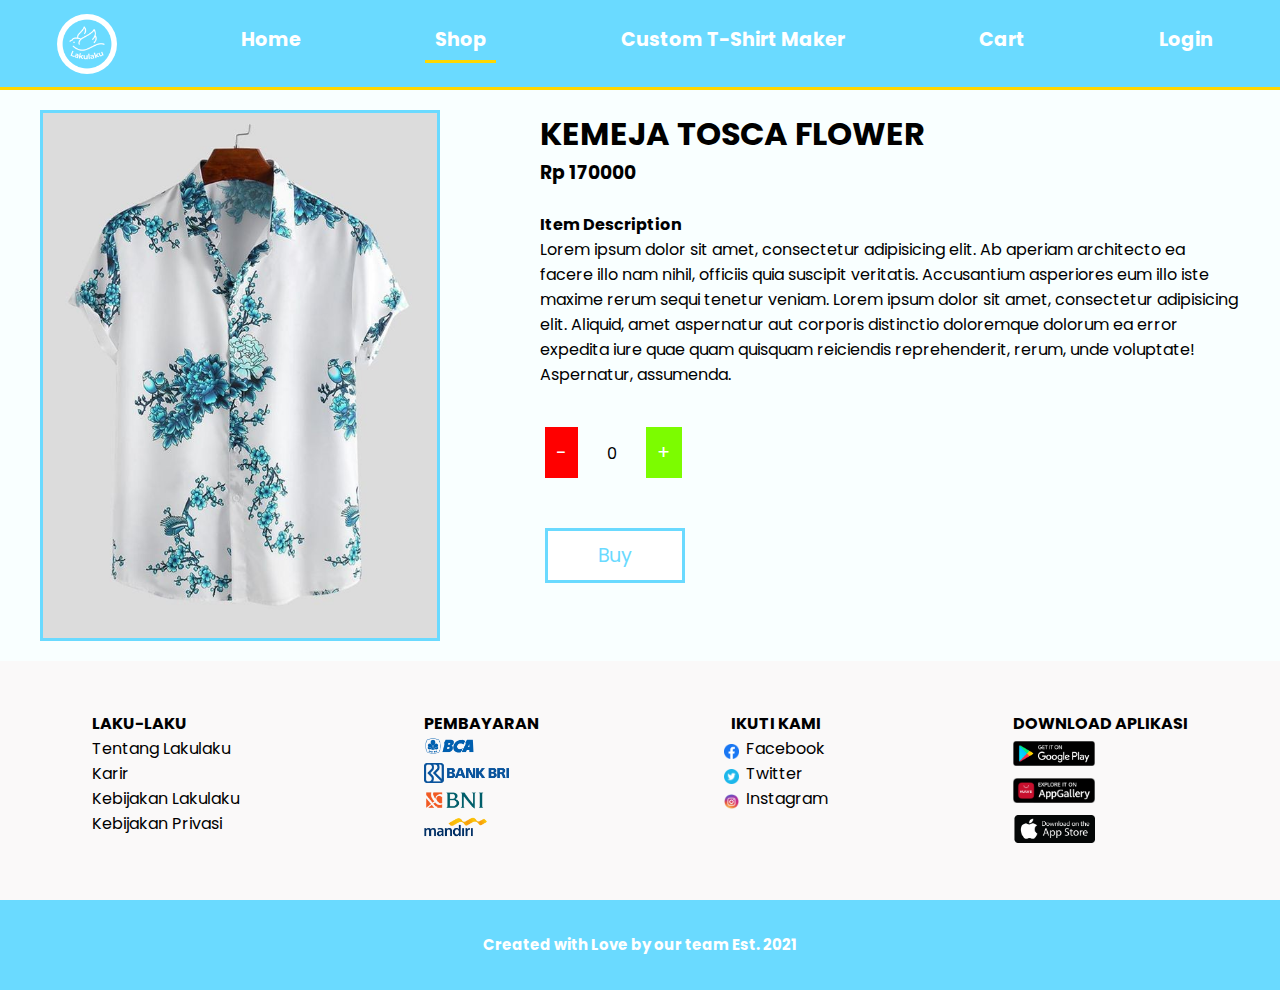
<file: HTML/detail.html>
<!doctype html>
<html lang="en">
<head>
  <meta charset="UTF-8">
  <meta name="viewport"
        content="width=device-width, user-scalable=no, initial-scale=1.0, maximum-scale=1.0, minimum-scale=1.0">
  <meta http-equiv="X-UA-Compatible" content="ie=edge">
  <title>Lakulaku - Detail</title>
  <!--    font-->
  <link rel="preconnect" href="https://fonts.gstatic.com">
  <link href="https://fonts.googleapis.com/css2?family=Poppins&family=Roboto&display=swap" rel="stylesheet">
  <!-- My CSS-->
  <link rel="stylesheet" href="../CSS/header-footer.css">
  <link rel="stylesheet" href="../CSS/detail.css">
  <script src="https://ajax.googleapis.com/ajax/libs/jquery/3.5.1/jquery.min.js"></script>
</head>

<body>
<header>
  <a href="" class="logo">
    <img src="../Assets/Logo.png" alt="">
  </a>
  <a class="item" href="./index.html">Home</a>
  <a class="item active" href="./shop.html">Shop</a>
  <a class="item" href="./custom.html">Custom T-Shirt Maker</a>
  <a class="item" href="./cart.html">Cart</a>
  <a href="./login.html" class="item" id="loginstatus">Login</a>
</header>

<style>

</style>

<section>
  <div class="flex">

  </div>
</section>

<div class="before-footer">
  <div class="footer-abu">
    <div class="lakulaku">
      <h4>LAKU-LAKU</h4>
      <div href=""> Tentang Lakulaku</div>
      <div href=""> Karir</div>
      <div href=""> Kebijakan Lakulaku</div>
      <div href=""> Kebijakan Privasi</div>
    </div>

    <div class ="pembayaran">
      <h4>PEMBAYARAN</h4>
      <div id="bca">
        <img src="../Assets/bca.png" alt=""> 
      </div>
      <div id="bri">
        <img src="../Assets/bri.png" alt="">
      </div>
      <div id="bni">
        <img src="../Assets/bni.png" alt="">
      </div>
      <div id="mandiri">
        <img src="../Assets/Bank_Mandiri_logo_white_bg-removebg-preview.png" alt="">
      </div>
    </div>
    <div class="ikutikami">
      <h4>IKUTI KAMI</h4>
      <div class="sosmed">
        <img class="sosmed-img" src="../Assets/fa book.png" alt="">
        <div href="">Facebook</div>
      </div>
      <div class="sosmed">
        <img class="sosmed-img" src="../Assets/twitter-removebg-preview (1).png" alt="">
        <div href="">Twitter</div>
      </div>
      <div class="sosmed">
        <img class="sosmed-img" src="../Assets/ig-removebg-preview.png" alt="">
        <div href="">Instagram</div>
      </div>
    </div>

    <div class="download">
      <h4>DOWNLOAD APLIKASI</h4>
      <div class="aplikasi">
        <img src="../Assets/google_play.png" alt="">
      </div>
      <div class="aplikasi">
        <img src="../Assets/huawei2.png" alt="">
      </div>
      <div class="aplikasi" id="apple-store">
        <img src="../Assets/apple store.png" alt="">
      </div>
    </div>
</div>
</div>
<footer>
  <h3>Created with Love by our team Est. 2021</h3>
</footer>
</body>
<script src="../JS/database.js"></script>
<script>
  let choosen = 1;
  $("#loginstatus").html("Login");
  if(document.cookie.split("=")[1] == "true") $("#loginstatus").html("Logout");

  loadChoosen();
  function loadChoosen(){
    $(".flex").append(`<img src="../Assets/${image[choosen]}" alt="" class="big-image">
    <div class="right-info">
      <h1>${itemname[choosen]}</h1>
      <h3>Rp ${itemprice[choosen]}</h3>
      <br>
      <label for="desc"><b>Item Description</b></label>
      <p id="desc">Lorem ipsum dolor sit amet, consectetur adipisicing elit. Ab aperiam architecto ea facere illo nam nihil, officiis quia suscipit veritatis. Accusantium asperiores eum illo iste maxime rerum sequi tenetur veniam. Lorem ipsum dolor sit amet, consectetur adipisicing elit. Aliquid, amet aspernatur aut corporis distinctio doloremque dolorum ea error expedita iure quae quam quisquam reiciendis reprehenderit, rerum, unde voluptate! Aspernatur, assumenda.</p>
      <div class="numbers">
        <button class="minus" onclick="minus()">-</button> <span id="num">0</span> <button class="plus" onclick="plus()">+</button>
      </div>
      <br><br>
      <button class="buy">Buy</button>
    </div>`);
  }

  function plus(){
    let num = $("#num").html();
    num++;
    $("#num").html(num);
  }

  function minus(){
    let num = $("#num").html();
    if(num > 0) num--;
    $("#num").html(num);
  }

</script>
</html>
</file>
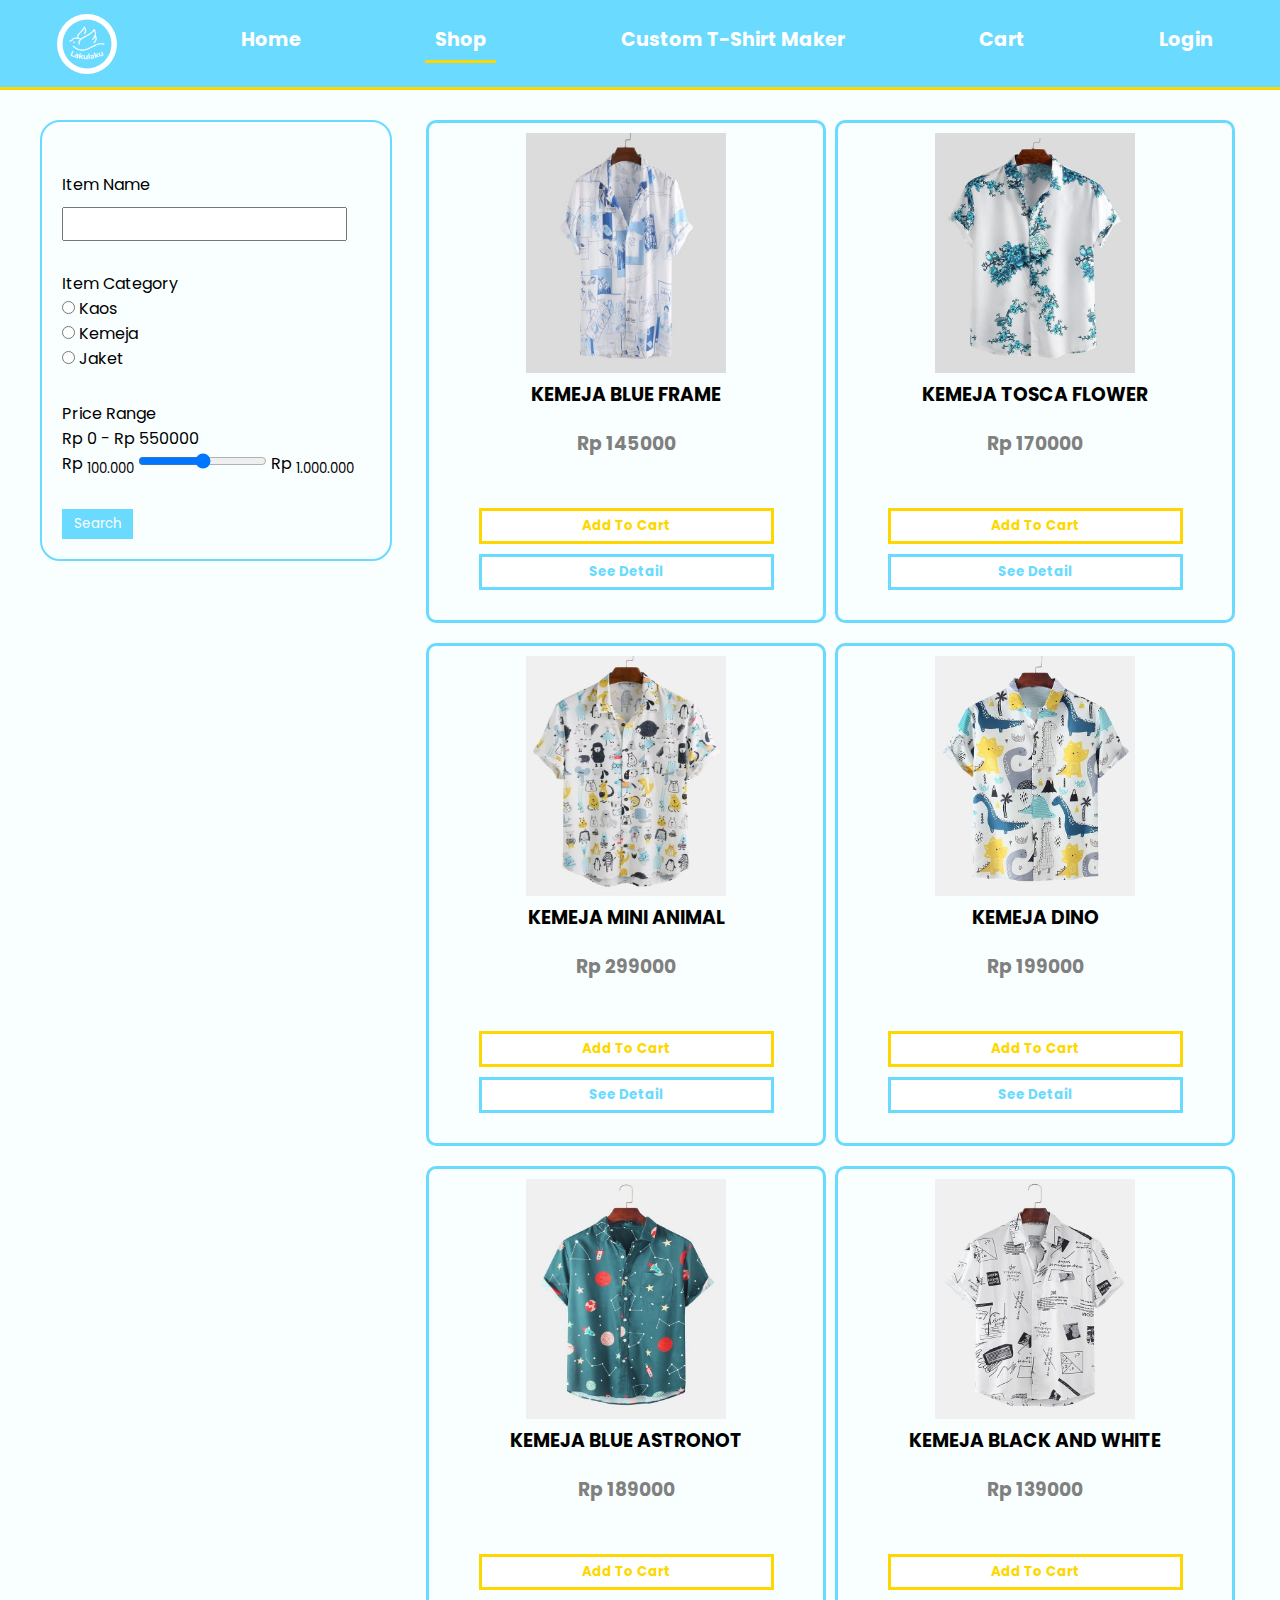
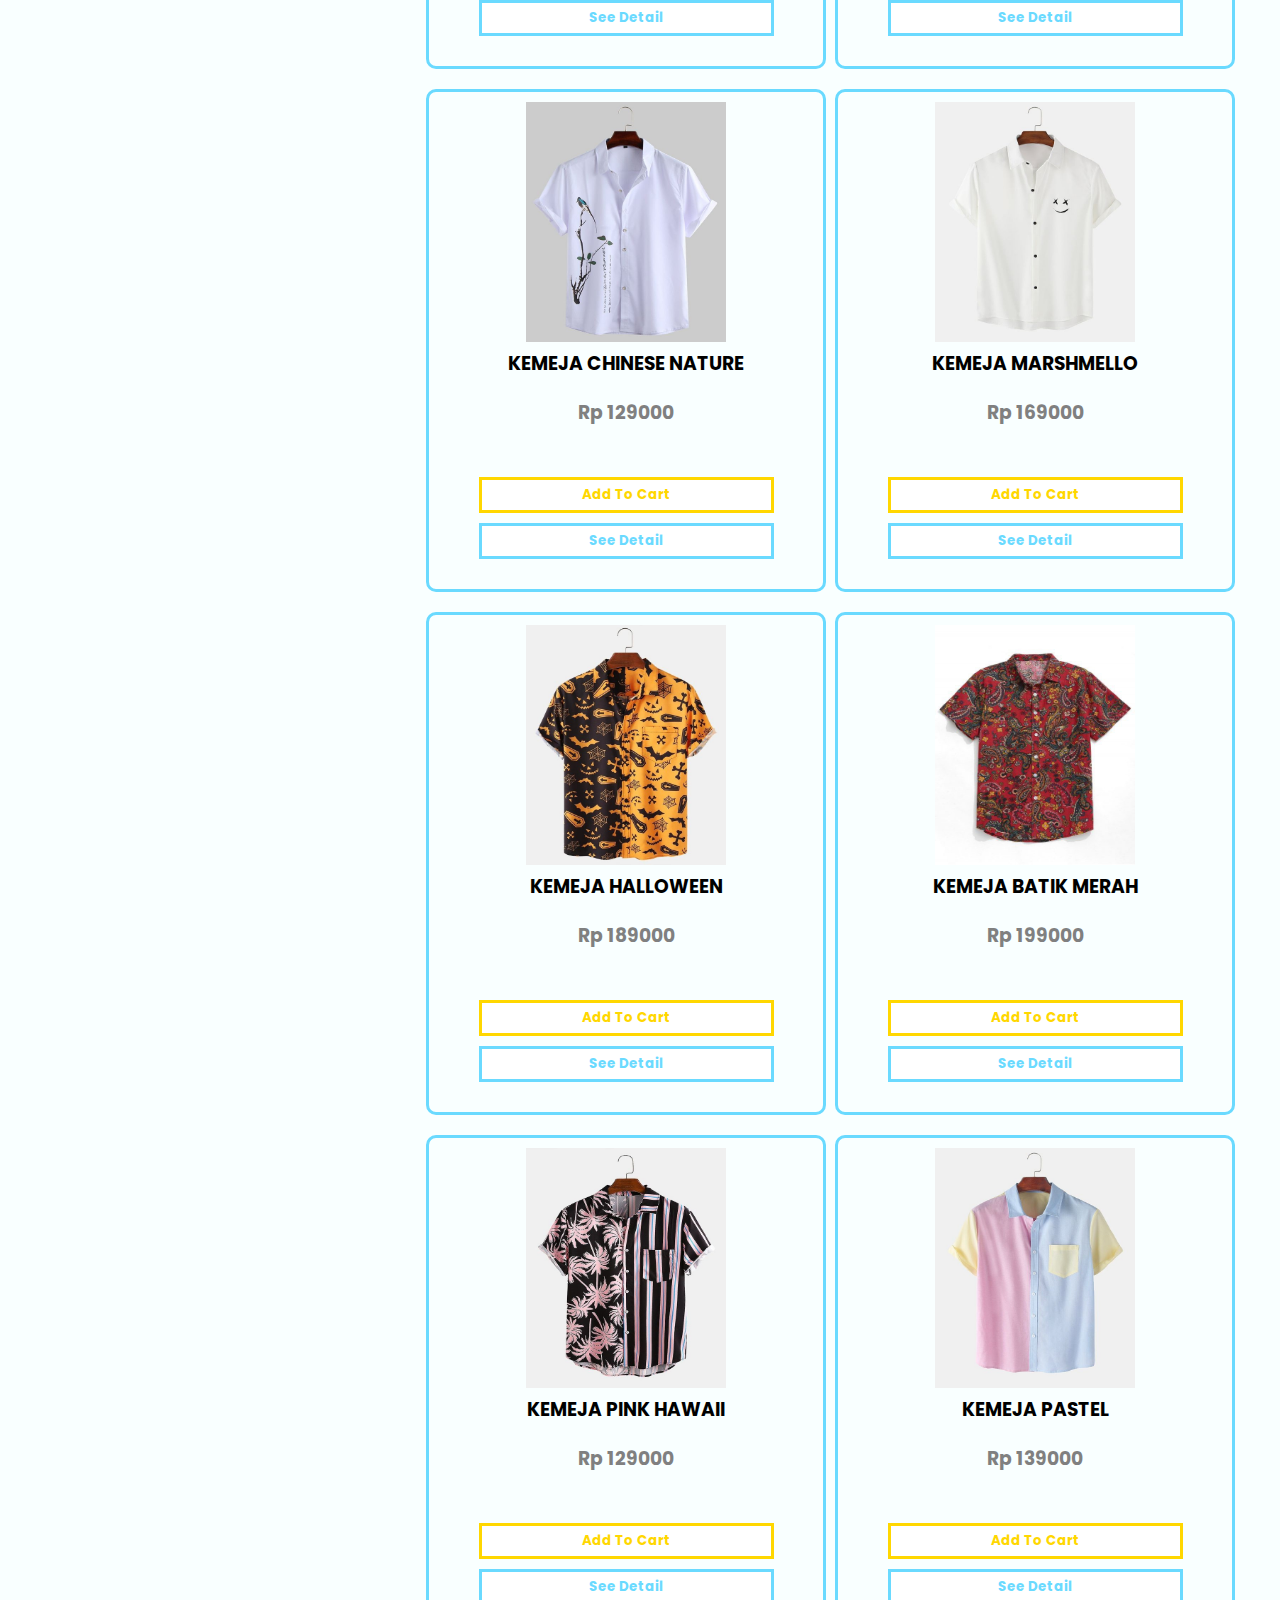
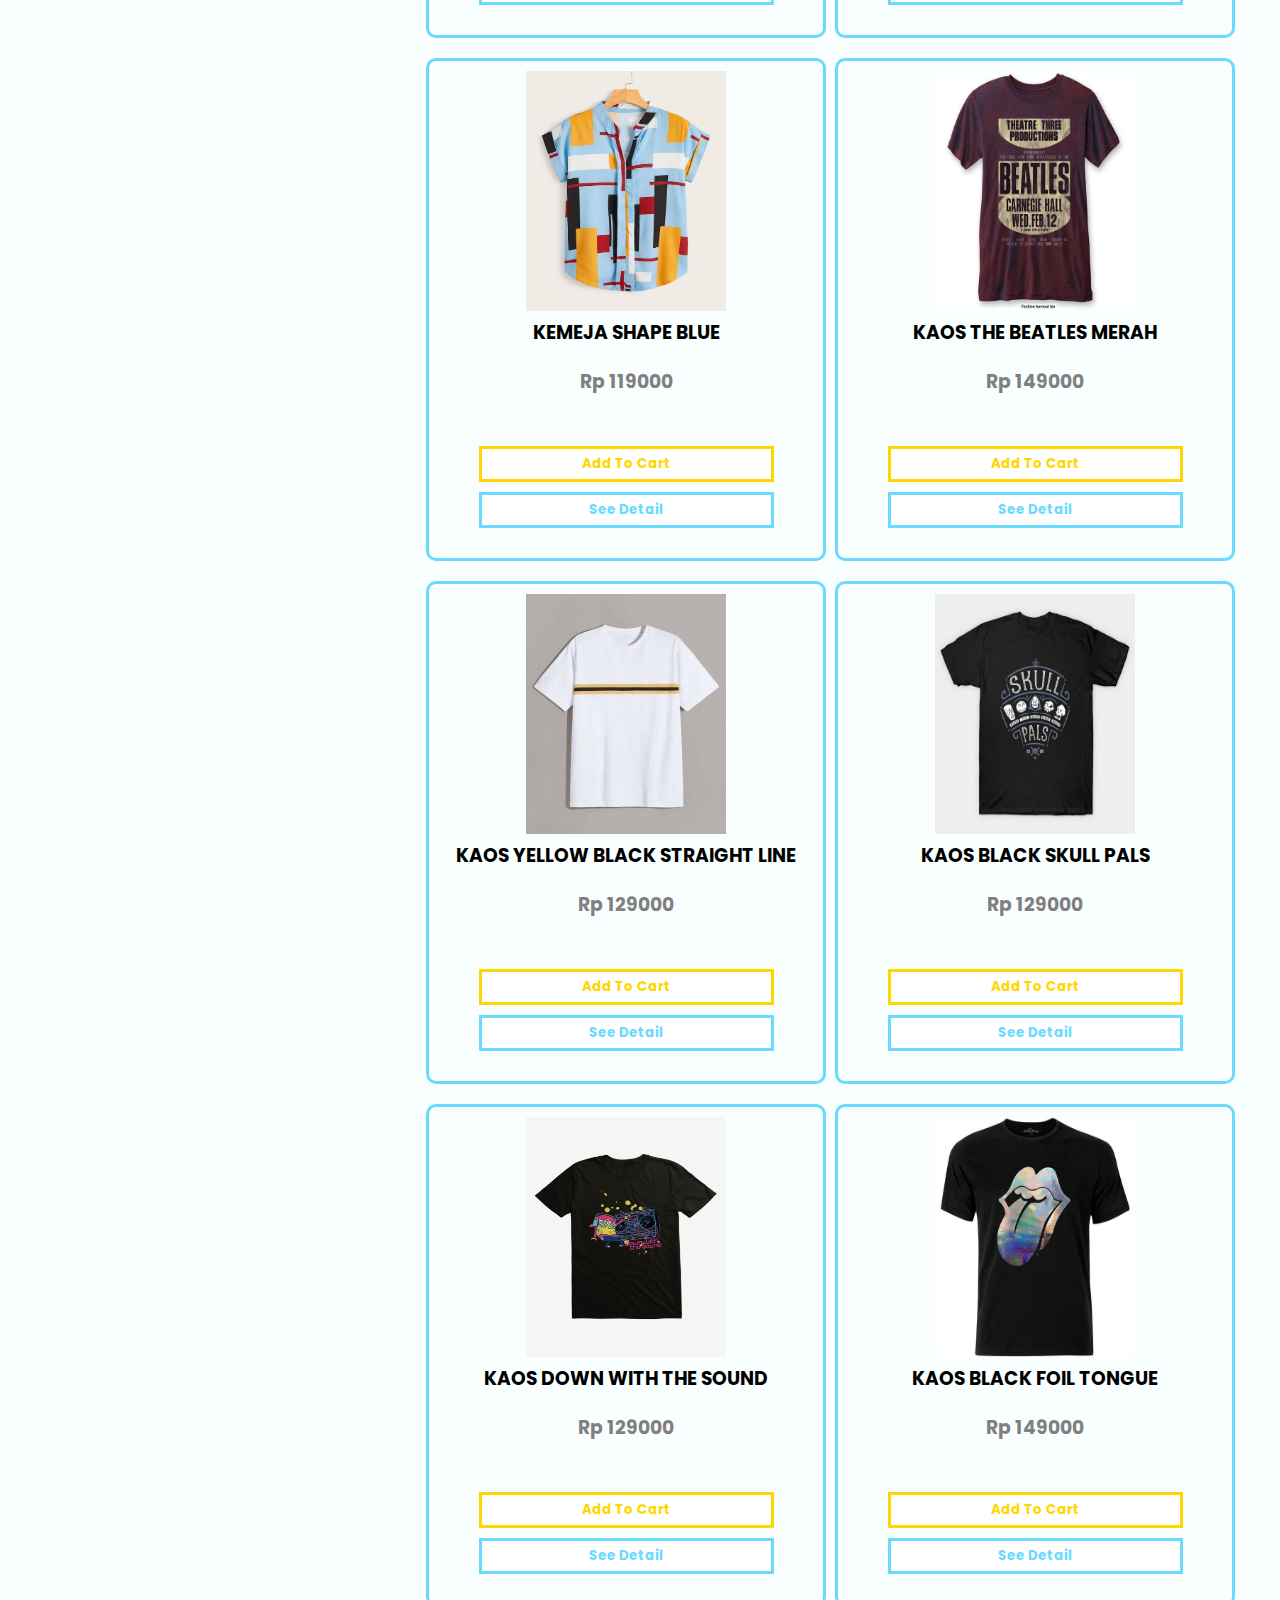
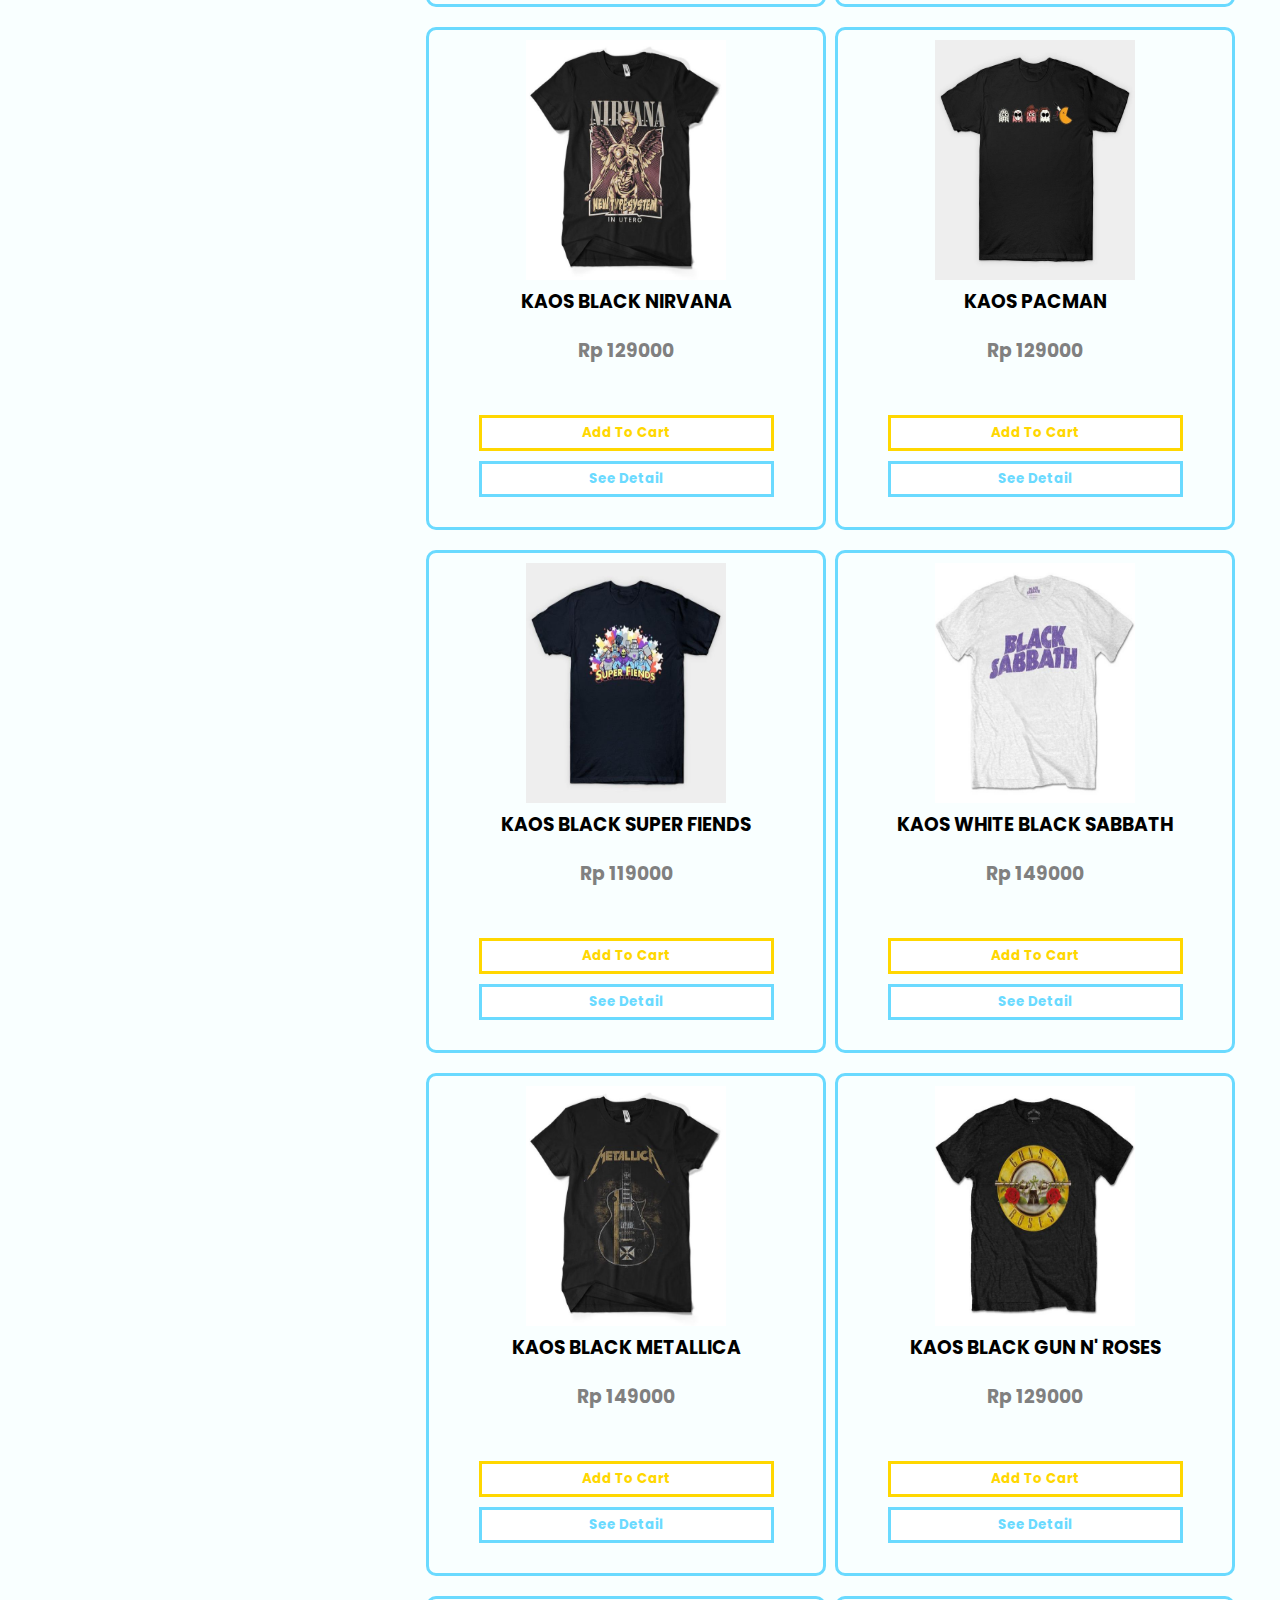
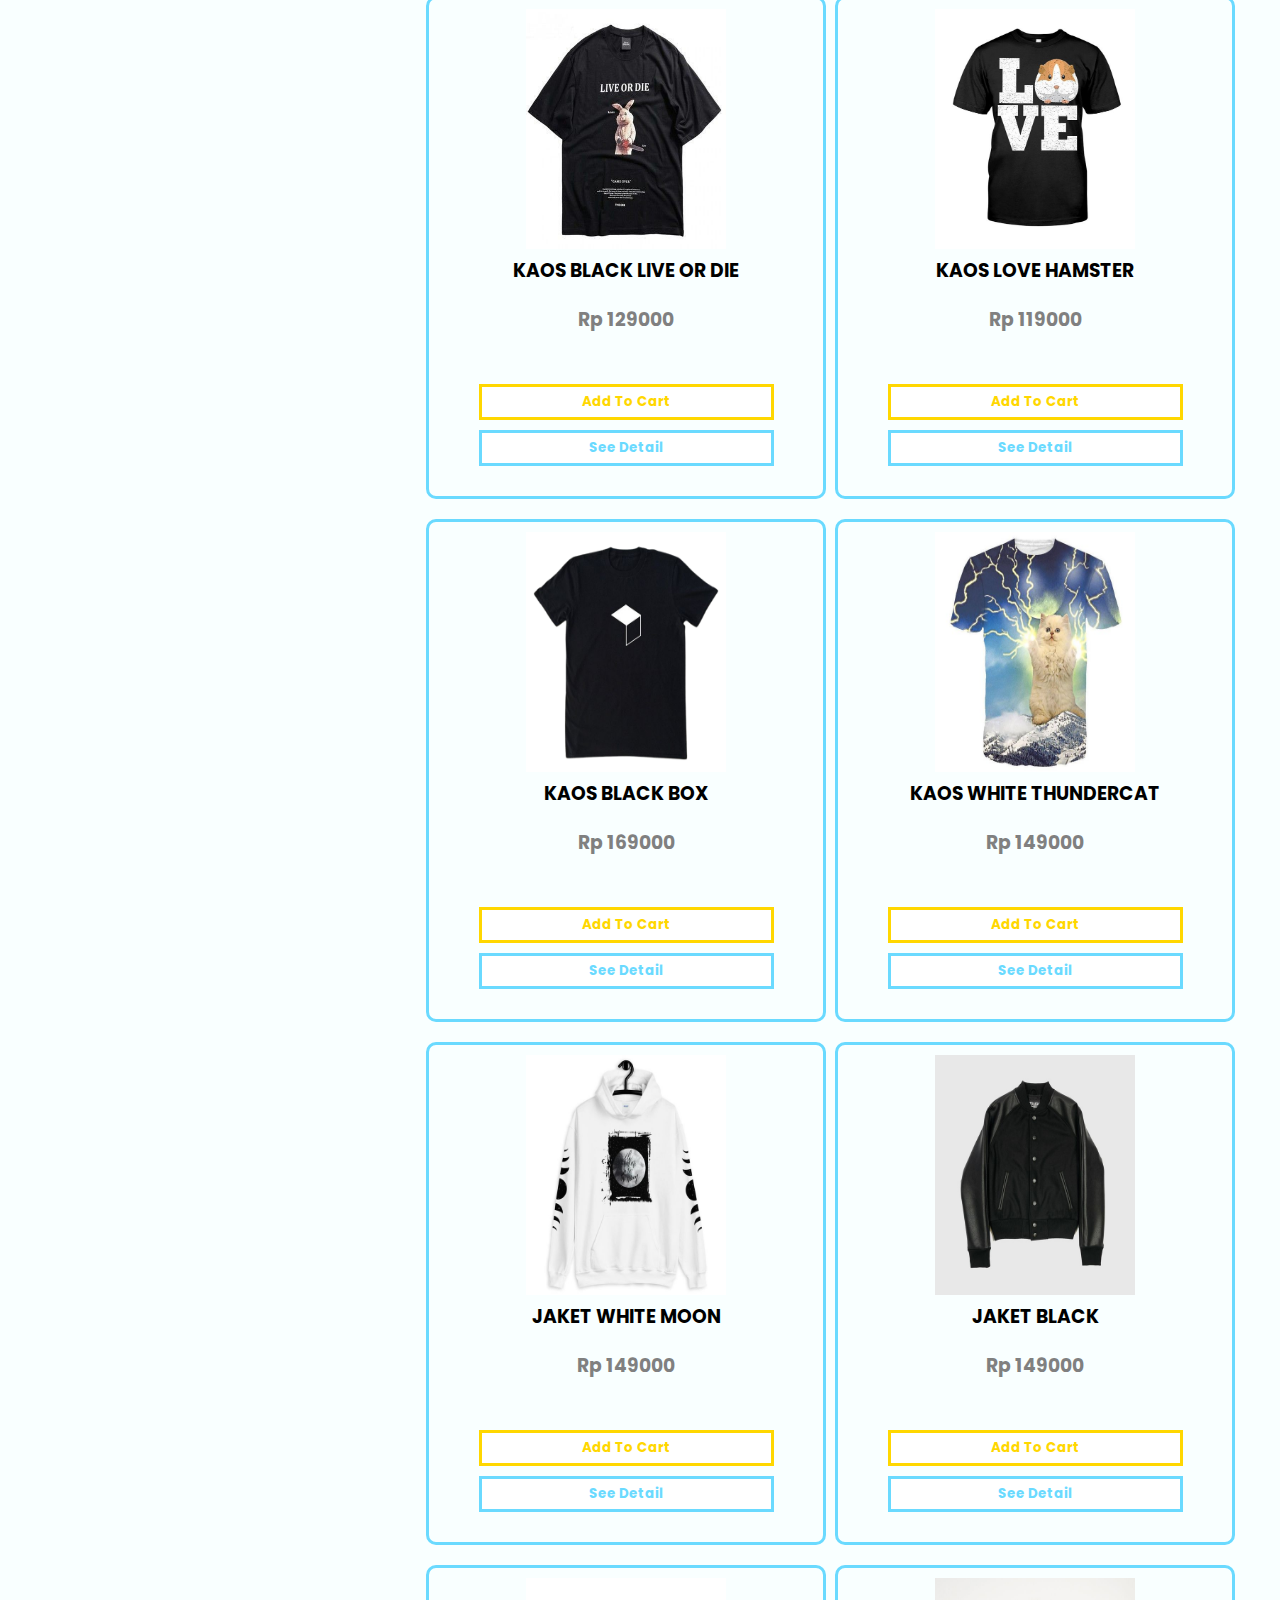
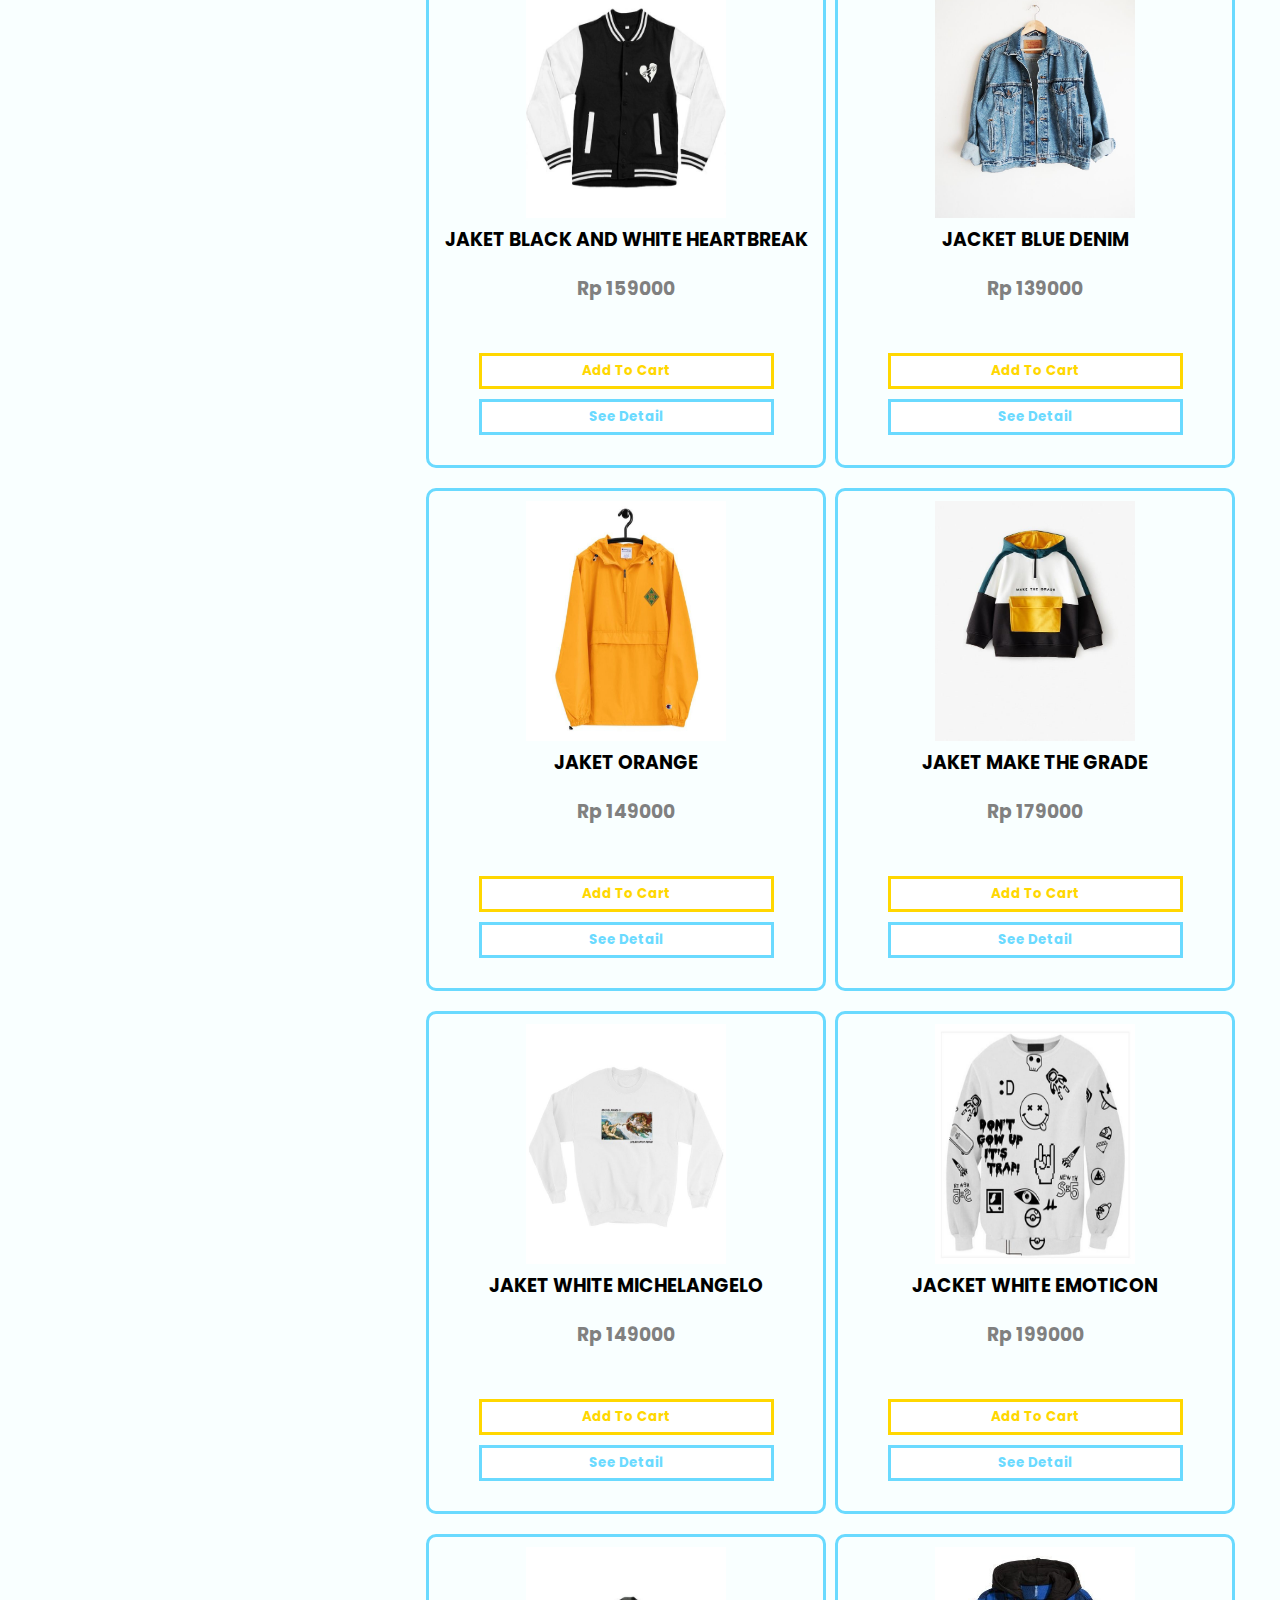
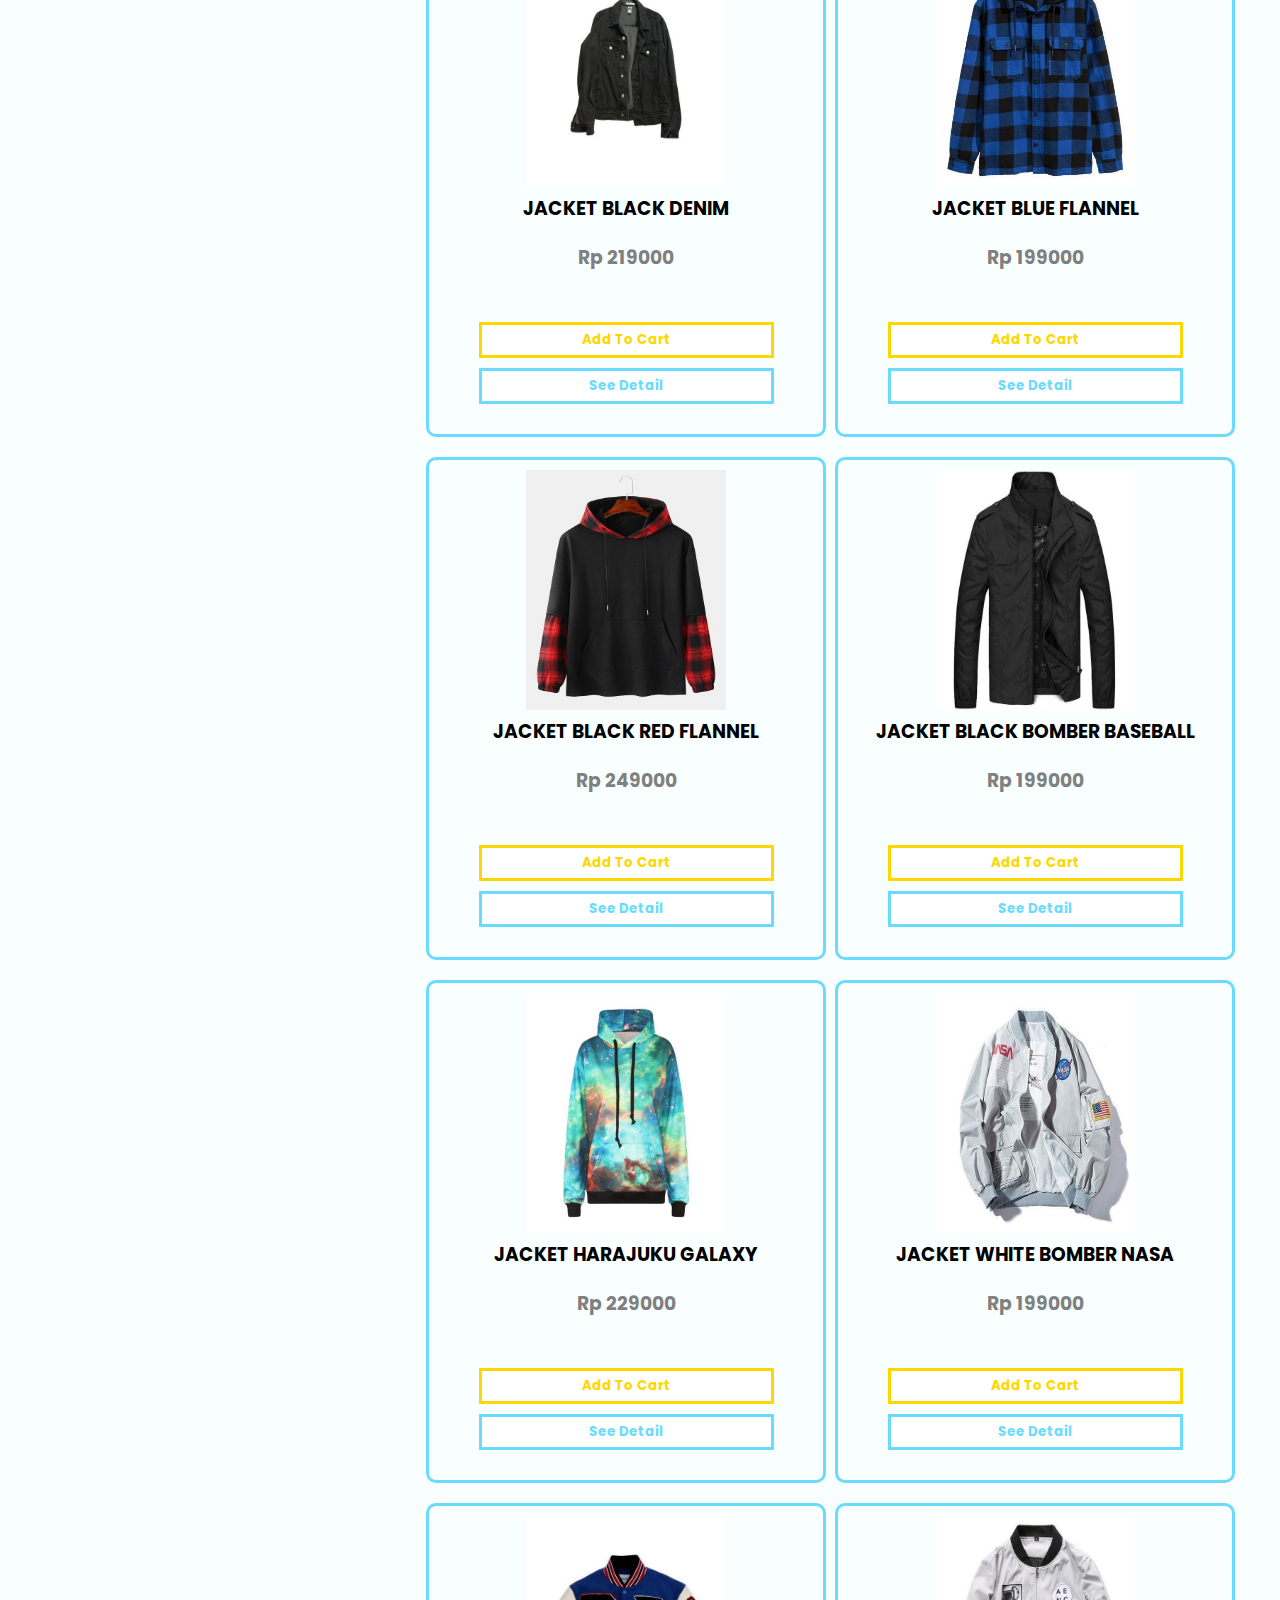
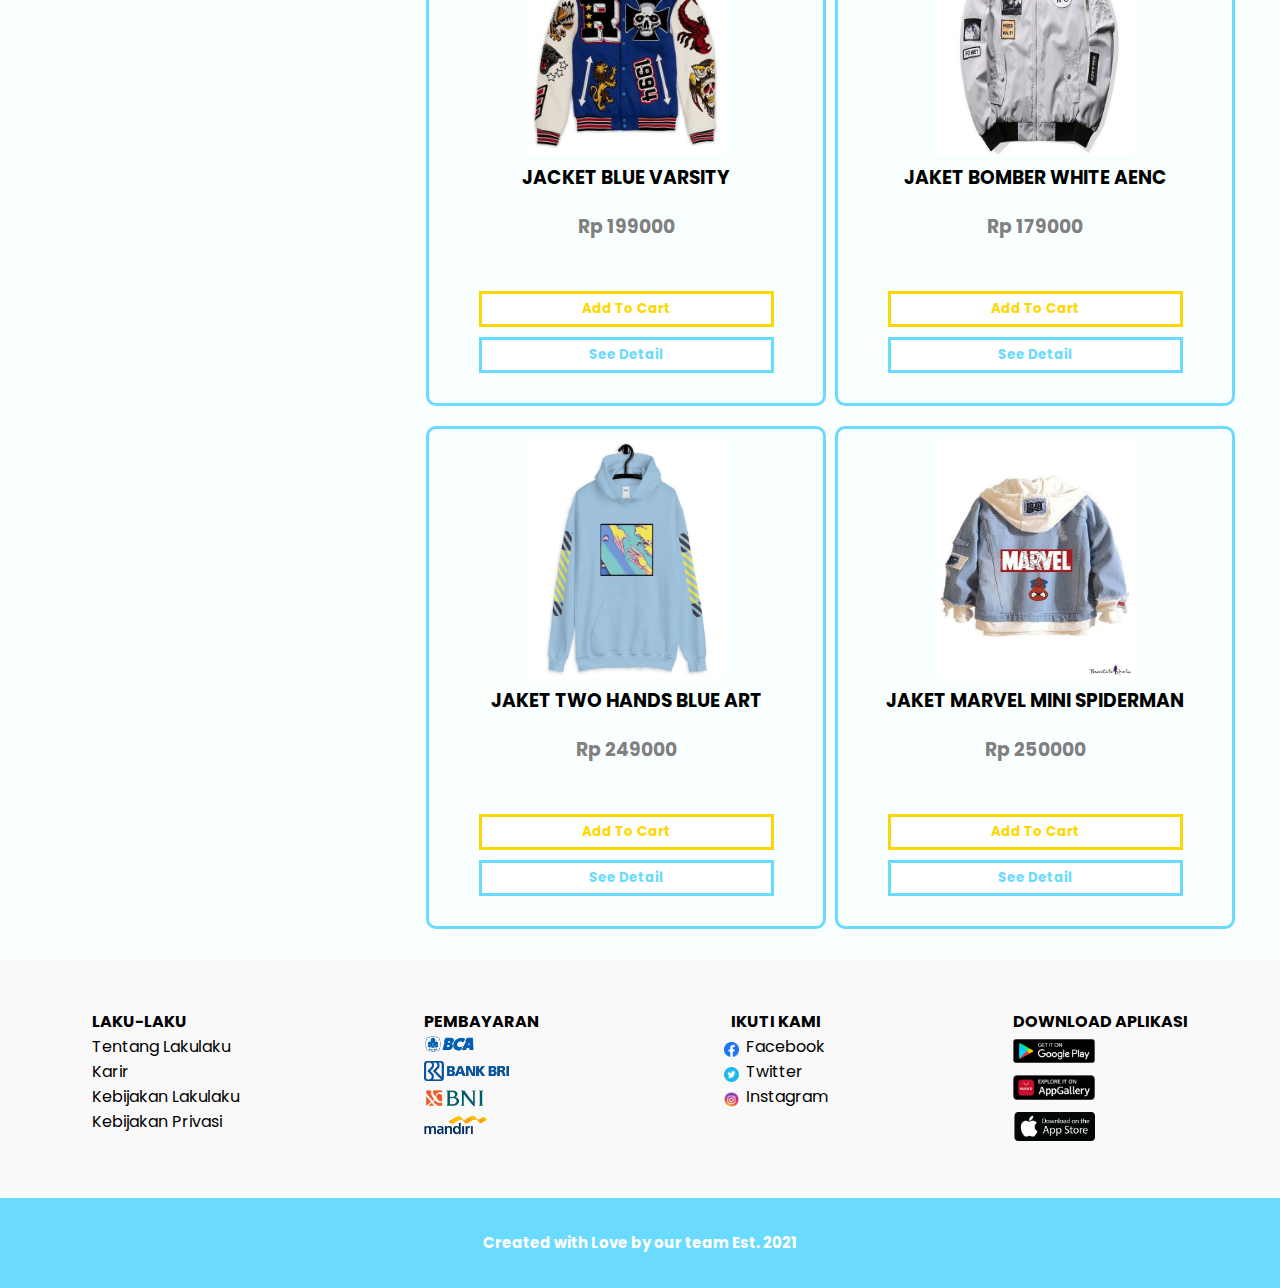
<file: HTML/shop.html>
<!doctype html>
<html lang="en">
<head>
  <meta charset="UTF-8">
  <meta name="viewport"
        content="width=device-width, user-scalable=no, initial-scale=1.0, maximum-scale=1.0, minimum-scale=1.0">
  <meta http-equiv="X-UA-Compatible" content="ie=edge">
  <title>Lakulaku - Shop</title>
  <!--    font-->
  <link rel="preconnect" href="https://fonts.gstatic.com">
  <link href="https://fonts.googleapis.com/css2?family=Poppins&family=Roboto&display=swap" rel="stylesheet">
  <!-- My CSS-->
  <link rel="stylesheet" href="../CSS/header-footer.css">
  <link rel="stylesheet" href="../CSS/shop.css">
  <script src="https://ajax.googleapis.com/ajax/libs/jquery/3.5.1/jquery.min.js"></script>
</head>

<body>
<header>
  <a href="" class="logo">
    <img src="../Assets/Logo.png" alt="">
  </a>
  <a class="item" href="./index.html">Home</a>
  <a class="item active" href="./shop.html">Shop</a>
  <a class="item" href="./custom.html">Custom T-Shirt Maker</a>
  <a class="item" href="./cart.html">Cart</a>
  <a href="./login.html" class="item" id="loginstatus">Login</a>
</header>

<section>
  <div class="left">
    <div class="upper">
      <div class="field">
        <p>Item Name</p>
        <input type="text" id="name">
      </div>
  
      <div class="field">
        <p>Item Category</p>
        <div class="checkbox">
          <input type="radio" id="kaos" name="c"> Kaos
        </div>
        <div class="checkbox">
          <input type="radio" id="kemeja" name="c"> Kemeja
        </div>
        <div class="checkbox">
          <input type="radio" id="jaket" name="c"> Jaket
        </div>
      </div>
    </div>
    
    <div class="bottom">
      <div class="field">
        <p>Price Range</p>
        <p class="picked">Rp 0 - Rp 550000</p>
        Rp <sub>100.000</sub> <input type="range" id="price" min="100000" max="1000000" step="10000"> Rp <sub>1.000.000</sub>
      </div>
  
      <div class="field">
        <button onclick="doSearch()">Search</button>
      </div>
    </div>

  </div>

  <div class="items">

  </div>
</section>

<div class="before-footer">
  <div class="footer-abu">
      <div class="lakulaku">
      <h4>LAKU-LAKU</h4>
      <div href=""> Tentang Lakulaku</div>
      <div href=""> Karir</div>
      <div href=""> Kebijakan Lakulaku</div>
      <div href=""> Kebijakan Privasi</div>
      </div>

      <div class ="pembayaran">
      <h4>PEMBAYARAN</h4>
      <div id="bca">
          <img src="../Assets/bca.png" alt=""> 
      </div>
      <div id="bri">
          <img src="../Assets/bri.png" alt="">
      </div>
      <div id="bni">
          <img src="../Assets/bni.png" alt="">
      </div>
      <div id="mandiri">
          <img src="../Assets/Bank_Mandiri_logo_white_bg-removebg-preview.png" alt="">
      </div>
      </div>
      <div class="ikutikami">
      <h4>IKUTI KAMI</h4>
      <div class="sosmed">
          <img class="sosmed-img" src="../Assets/fa book.png" alt="">
          <div href="">Facebook</div>
      </div>
      <div class="sosmed">
          <img class="sosmed-img" src="../Assets/twitter-removebg-preview (1).png" alt="">
          <div href="">Twitter</div>
      </div>
      <div class="sosmed">
          <img class="sosmed-img" src="../Assets/ig-removebg-preview.png" alt="">
          <div href="">Instagram</div>
      </div>
      </div>

      <div class="download">
      <h4>DOWNLOAD APLIKASI</h4>
      <div class="aplikasi">
          <img src="../Assets/google_play.png" alt="">
      </div>
      <div class="aplikasi">
          <img src="../Assets/huawei2.png" alt="">
      </div>
      <div class="aplikasi" id="apple-store">
          <img src="../Assets/apple store.png" alt="">
      </div>
      </div>
  </div>
</div>
<footer>
  <h3>Created with Love by our team Est. 2021</h3>
</footer>

</body>
<script src="../JS/database.js"></script>
<script>
  let user = document.cookie.split("=")[1];

  $("#loginstatus").html("Login");
  if(document.cookie.split("=")[1] == "true") $("#loginstatus").html("Logout");

  loadItems();

  $("#price").on("change", function(){
    $(".picked").html(`Rp 0 - Rp ${$("#price").val()}`);
  });

  function loadItems(){
    const AMOUNT = image.length;

    for(let i = 0; i < AMOUNT; i++){
      append(i);
    }
  }

  function append(i){
    $(".items").append(`<div class="card">
        <div class="image">
            <img src="../Assets/${image[i]}" alt="">
        </div>
        <div class="title">
          <h3>${itemname[i]}</h3>
        </div>
        <div class="price">
            <h3>Rp ${itemprice[i]}</h3>
        </div>
        <div class="button">
          <button onclick="addToCart()">Add To Cart</button>
          <a href="detail.html"><button class="see-detail" onclick="setid(${i})">See Detail</button></a>
        </div>
      </div>`)
  }

  function addToCart(){
    if(user === "false"){
      alert("Cannot insert item to the cart");
      alert("Please login first :(")
    }
    else{
      alert("Success adding item to cart");
    }
  }

  function doSearch(){
    $(".items").html("");

    let price = $("#price").val();
    let name = $("#name").val();
    let kaos = $("#kaos").prop("checked"); // 2
    let kemeja = $("#kemeja").prop("checked"); // 3
    let jaket = $("#jaket").prop("checked"); // 1


    const AMOUNT = image.length;
    if(name == ""){
      for(let i = 0; i < AMOUNT; i++){
        if(kaos){
          if(kategori[i] == 2){
            append(i);
          }
        }
        if(kemeja){
          if(kategori[i] == 3){
            append(i);
          }
        }
        if(jaket){
          if(kategori[i] == 1){
            append(i);
          }
        }
      }
    }else{
      for(let i = 0; i < AMOUNT; i++){
        if(itemname[i].includes(name)){
          append(i);
        }
      }
    }

  }

</script>

</html>
</file>
<file: CSS/header-footer.css>
*{
    margin: 0;
    padding: 0;
    font-family: 'Poppins', sans-serif;
    box-sizing: border-box;
}

a{
    text-decoration: none;
    color: white;
}

h1,h2,.item{
    font-family: 'Poppins', sans-serif;
}

body{
    font-family: 'Roboto', sans-serif;
    background-color: #f9ffff;
}

header{
    width: 100vw;
    height: 10vh;
    background-color: #6adaff;
    display: flex;
    justify-content: space-around;
    align-items: center;
    border-bottom: 3px solid gold;
    color: white;
    position: sticky;
    top: 0;
    z-index: 1;
}

.logo{
    width: 60px;
    height: 60px;
    background-color: white;
    border-radius: 100px;
}

.logo img{
    width: 60px;
    height: 60px;
}

a.item{
    font-size: 1.2rem;
    font-weight: bold;
    border-bottom: 2px solid transparent;
    padding-bottom: 6px;
    padding-left: 10px;
    padding-right: 10px;
}

a.item.active{
    border-bottom: 3px solid gold;
}

a.item:hover{
    font-size: 1.2rem;
    font-weight: bold;
    transition: border 1s;
    cursor: pointer;
    border-bottom: 2px solid gold;
    padding-bottom: 6px;
    padding-left: 10px;
    padding-right: 10px;
}


.footer-abu {
    background-color: #FAF9F9;
    display: flex;
    text-align: center;
    justify-content: space-around;
    padding-top: 50px;
    padding-bottom: 50px;
}

.lakulaku{
    text-align: left;   
}

.pembayaran{
    text-align: left;
}

.pembayaran img{
    height: 20px;
}

.sosmed{
    display: flex;
    align-items: center;
}

.sosmed img{
    height: 20px;
    padding-top: 5px;
    padding-right: 7px;
}

.download{
    align-items: center;
    text-align: left;
}

.aplikasi img{
    /* height: 20px; */
    padding-top: 5px;
    padding-right: 7px;
    width: 7vw;
}

#apple-store img{
    width: 7vw;
}

footer{
    width: 100vw;
    height: 10vh;
    background-color: #6adaff;
    display: flex;

    justify-content: center;
    align-items: center;
    color: white;
    font-size: 1vw;
}


@media screen and (max-width: 1024px) {
    .logo, .logo img{
        height: 10vw;
        width: 10vw;
    }
    
    a.item{
        font-size: 2vw;
    }

    a.item:hover{
        font-size: 3vw
    }

    header{
        height: 15vw;
    }

    .before-footer{
        font-size: 2vw;
    }

    .footer-abu{
        padding: 8vw 0;
    }

    .bank img{
        width: 10vw;
        height: 4vw;
    }

    .aplikasi img{
        width: 15vw;
    }

    #apple-store img{
        width: 15vw;
    }
    
    footer{
        font-size: 2.5vw;
        height: 10vw;
    }
}
</file>
<file: CSS/detail.css>
.big-image{
    width: 400px;
    border: 3px solid #6adaff;
    height: auto;
}

section{

    margin-top: 20px;
    margin-bottom: 20px;
    padding-left: 40px;
    padding-right: 40px;
}

.flex{
    display: flex;
}

.right-info{
    margin-left: 100px;
}

h1{
    font-size: 2rem;
}

button{
    padding: 10px;
    margin-left: 5px;
    margin-right: 5px;
    background-color: white;
    border: 1px solid #6adaff;
    color: white;
    cursor: pointer;
    font-size: 1.2rem;
}

button:hover{
    padding: 10px;
    margin-left: 5px;
    margin-right: 5px;
    border: none;
    background-color: #3a7a90;
    transition: background-color 0.5s ease;
    color: white;
    cursor: pointer;
}

.plus{
    background-color: lawngreen;
    border: 1px solid lawngreen;
}

.plus:hover{
    background-color: #4a9200;
    border: 1px solid #4a9200;
}

.minus{
    background-color: red;
    border: 1px solid red;
}

.minus:hover{
    background-color: #660000;
    border: 1px solid #660000;
}

.numbers{
    margin-top: 40px;
}

.buy{
    color: #6adaff;
    border: 3px solid #6adaff;
    padding: 10px 50px;
}

.buy:hover{
    border: 3px solid #3a7a90;
    background-color: #3a7a90;
    color: white;
    padding: 10px 50px;
}

#num{
    padding: 0 10px;
    margin: 0 10px;
}
</file>
<file: CSS/shop.css>
body{
    overflow-x: hidden;
}

section{
    margin-top: 20px;
    margin-bottom: 20px;
    padding-left: 40px;
    padding-right: 40px;
    display: flex;
}

.left{
    border: 2px solid #6adaff;
    height: 100%;
    width: 30%;
    margin-right: 30px;
    padding: 20px;
    margin-top: 10px;
    border-radius: 20px;
}

.left .field{
    margin-top: 30px;
}


#name{
    padding: 5px 12px;
    margin-top: 10px;
}

button{
    padding: 5px 12px;
    color: white;
    background: #6adaff;
    border: none;
}

button:hover{
    padding: 5px 12px;
    color: white;
    background: #3a7a90;
    border: none;
    cursor: pointer;
}

.items{
    display: flex;
    flex-wrap: wrap;
    justify-content: space-around;
    align-items: center;
    height: 100%;
    width: 70%;
}

.card{
    width: 400px;
    height: auto;
    border: 3px solid #6adaff;
    border-radius: 10px;
    margin-top: 10px;
    margin-bottom: 10px;
    text-align: center;
}

.card .image{
    margin-top: 10px;
}

.card img{
    width: 200px;
    height: 240px;
}

.card .price{
    margin-bottom: 50px;
    margin-top: 20px;
    color: gray;
}

.card button{
    width: 75%;
    background: white;
    color: gold;
    font-weight: bold;
    border: 3px solid gold;
    margin-bottom: 10px;
    transition: background-color 0.5s ease;
}

.card button:hover{
    width: 75%;
    background: gold;
    color: white;
    font-weight: bold;
    border: 3px solid gold;
    transition: background-color 0.5s ease;
}

.card .see-detail{
    width: 75%;
    background: white;
    color: #6adaff;
    font-weight: bold;
    border: 3px solid #6adaff;
    transition: background-color 0.5s ease;
}

.card .see-detail:hover{
    width: 75%;
    background: #6adaff;
    color: white;
    font-weight: bold;
    border: 3px solid #6adaff;
    transition: background-color 0.5s ease;
}

.card .button{
    margin-bottom: 20px;
}


@media screen and (max-width: 1024px) {
    section{
        flex-direction: column;
    }

    .left{
        font-size: 2vw;
        width: 100%;
        display: flex;
        margin: 0;
    }

    input{
        height: 3vw;
        width: 30vw;
    }

    .left .field{
        margin-top: 0;
        padding: 2vw;
    }

    .left p{
        font-weight: bold;
    }

    .items{
        margin: auto;
        width: 100%;
    }
}
</file>
